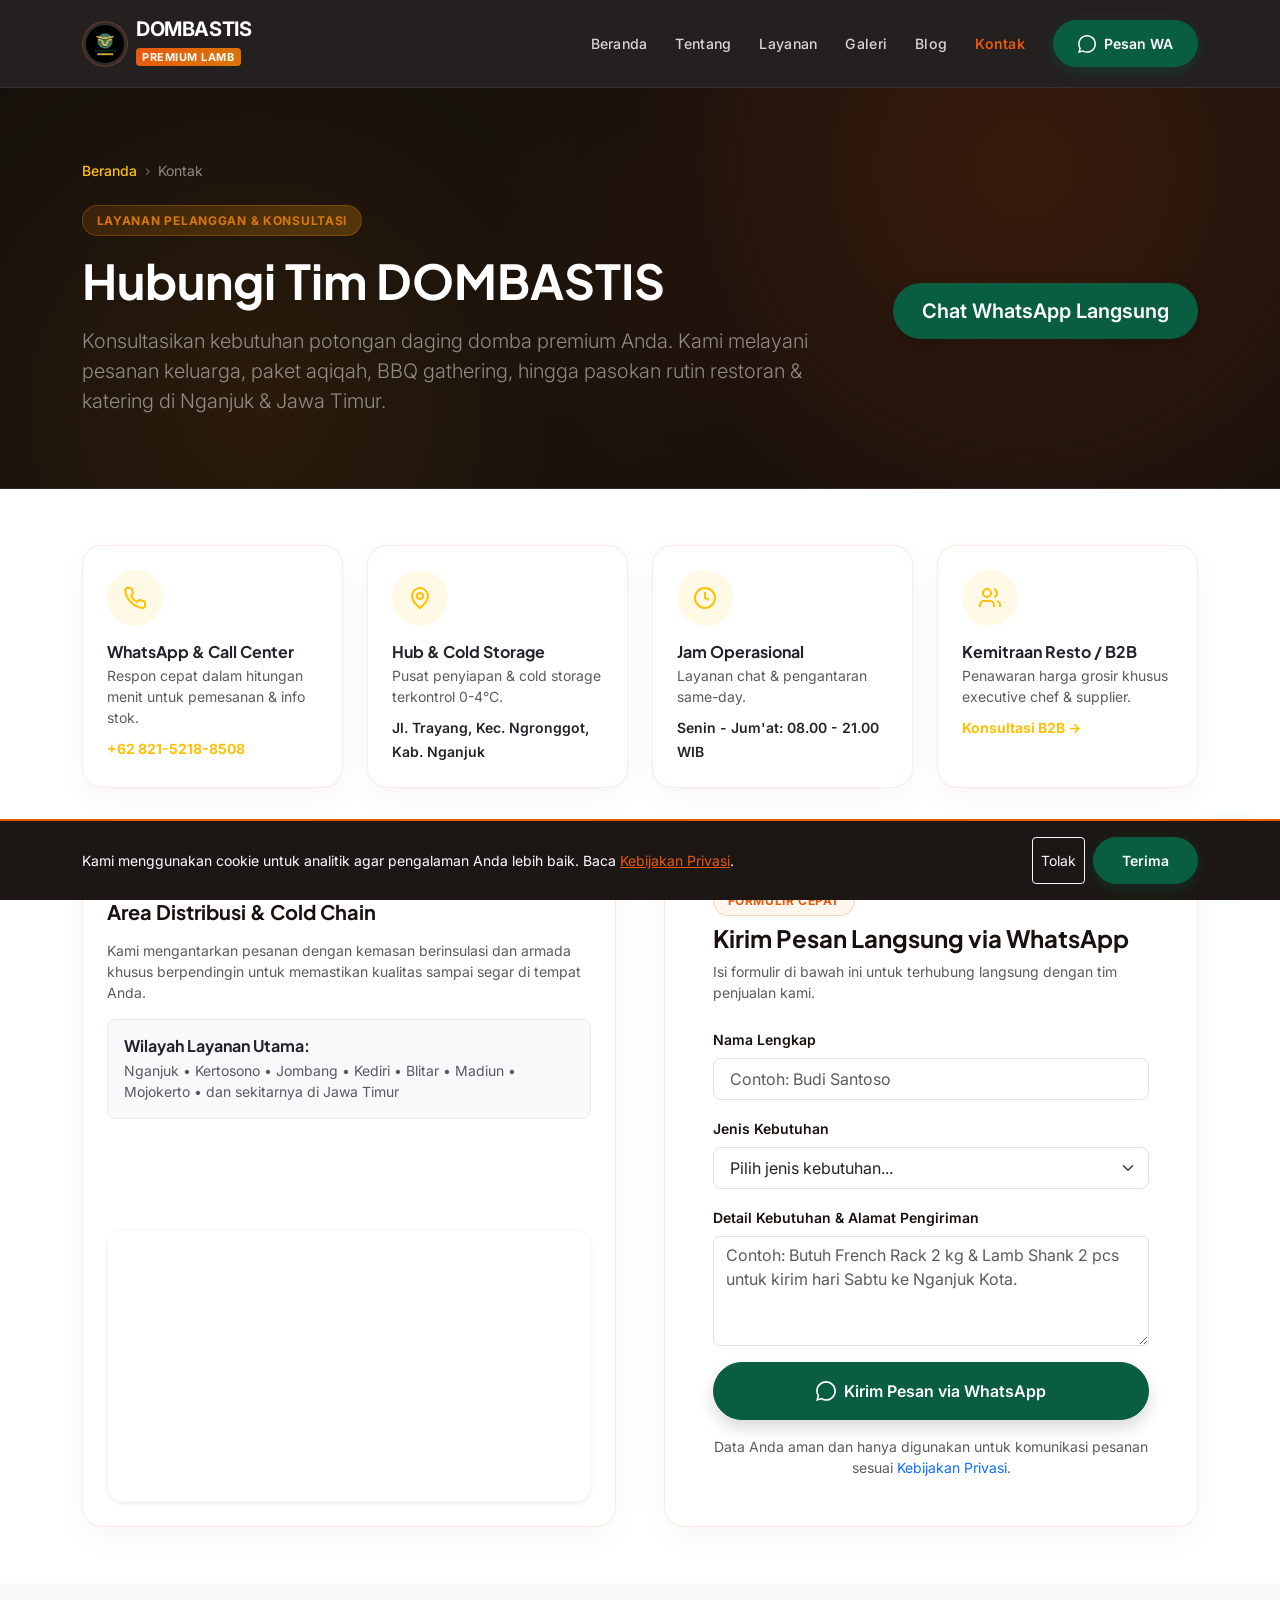
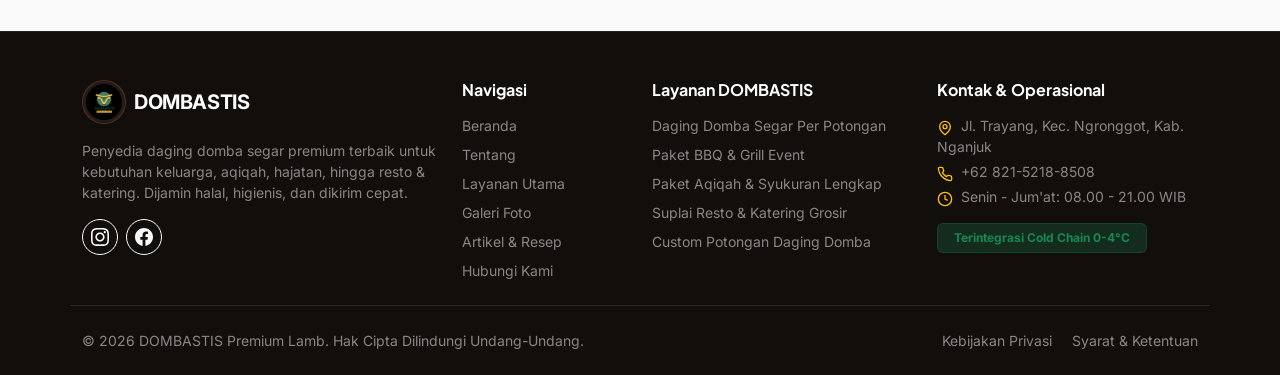
<file: kontak.html>
<!DOCTYPE html>
<html lang="id">

<head>
  <meta charset="UTF-8">
  <meta name="viewport" content="width=device-width, initial-scale=1.0, viewport-fit=cover">
  <title>Hubungi Kami — DOMBASTIS | Kontak & Pemesanan Daging Domba</title>
  <meta name="description"
    content="Kontak, alamat, jam operasional, dan formulir pemesanan WhatsApp DOMBASTIS. Melayani area Nganjuk, Kertosono, Jombang, Kediri, dan sekitarnya di Jawa Timur.">
  <meta name="keywords"
    content="kontak DOMBASTIS, alamat daging domba Nganjuk, pesan daging domba WhatsApp, supplier daging domba Jawa Timur, jam operasional DOMBASTIS, nomor telepon daging domba">
  <meta name="author" content="DOMBASTIS">
  <meta name="robots" content="index, follow, max-image-preview:large, max-snippet:-1, max-video-preview:-1">
  <link rel="canonical" href="https://dombastis.web.id/kontak.html">
  <meta name="theme-color" content="#120E0C">
  <link rel="icon" href="image/logo-fix.webp" type="image/webp">
  <link rel="manifest" href="manifest.webmanifest">

  <!-- Open Graph -->
  <meta property="og:type" content="website">
  <meta property="og:site_name" content="DOMBASTIS">
  <meta property="og:locale" content="id_ID">
  <meta property="og:title" content="Hubungi Kami — DOMBASTIS">
  <meta property="og:description"
    content="Alamat, peta, jam buka, dan formulir pemesanan WhatsApp DOMBASTIS di Nganjuk, Jawa Timur.">
  <meta property="og:url" content="https://dombastis.web.id/kontak.html">
  <meta property="og:image"
    content="https://images.unsplash.com/photo-1603048588665-791ca8aea617?auto=format&fit=crop&w=1200&h=630&q=75&fm=webp">
  <meta property="og:image:width" content="1200">
  <meta property="og:image:height" content="630">
  <meta property="og:image:alt" content="Hubungi DOMBASTIS - Kontak & Pemesanan Daging Domba">

  <!-- Twitter Card -->
  <meta name="twitter:card" content="summary_large_image">
  <meta name="twitter:title" content="Hubungi Kami — DOMBASTIS">
  <meta name="twitter:description" content="Alamat, peta, jam buka, dan formulir pemesanan WhatsApp DOMBASTIS.">
  <meta name="twitter:image"
    content="https://images.unsplash.com/photo-1603048588665-791ca8aea617?auto=format&fit=crop&w=1200&h=630&q=75&fm=webp">

  <link rel="preconnect" href="https://fonts.googleapis.com">
  <link rel="preconnect" href="https://fonts.gstatic.com" crossorigin>
  <link rel="preconnect" href="https://images.unsplash.com">
  <link
    href="https://fonts.googleapis.com/css2?family=Inter:wght@400;500;600&family=Plus+Jakarta+Sans:wght@600;700;800&display=swap"
    rel="stylesheet">
  <link href="https://cdn.jsdelivr.net/npm/bootstrap@5.3.2/dist/css/bootstrap.min.css" rel="stylesheet">
  <link rel="stylesheet" href="css/style.css">

  <script type="application/ld+json">
  {
    "@context": "https://schema.org",
    "@graph": [
      {
        "@type": "Organization",
        "@id": "https://dombastis.web.id/#organization",
        "name": "DOMBASTIS",
        "alternateName": "DOMBASTIS Premium Lamb",
        "url": "https://dombastis.web.id/",
        "logo": {
          "@type": "ImageObject",
          "url": "https://dombastis.web.id/image/logo-fix.webp",
          "width": 512,
          "height": 512
        },
        "description": "Penyedia daging domba segar premium   halal dan higienis untuk keluarga, aqiqah, hajatan, resto & katering di Nganjuk dan sekitarnya.",
        "sameAs": [
          "https://www.instagram.com/dombastis",
          "https://www.facebook.com/dombastis"
        ],
        "contactPoint": {
          "@type": "ContactPoint",
          "telephone": "+6282152188508",
          "contactType": "customer service",
          "areaServed": "ID",
          "availableLanguage": ["Indonesian"]
        }
      },
      {
        "@type": "WebSite",
        "@id": "https://dombastis.web.id/#website",
        "url": "https://dombastis.web.id/",
        "name": "DOMBASTIS",
        "inLanguage": "id-ID",
        "publisher": { "@id": "https://dombastis.web.id/#organization" }
      },
      {
        "@type": "BreadcrumbList",
        "@id": "https://dombastis.web.id/kontak.html#breadcrumb",
        "itemListElement": [
          { "@type": "ListItem", "position": 1, "name": "Beranda", "item": "https://dombastis.web.id/index.html" },
          { "@type": "ListItem", "position": 2, "name": "Kontak", "item": "https://dombastis.web.id/kontak.html" }
        ]
      },
      {
        "@type": "ContactPage",
        "@id": "https://dombastis.web.id/kontak.html#page",
        "url": "https://dombastis.web.id/kontak.html",
        "name": "Hubungi DOMBASTIS",
        "description": "Kontak, alamat, jam operasional, dan formulir pemesanan WhatsApp DOMBASTIS.",
        "inLanguage": "id-ID",
        "isPartOf": { "@id": "https://dombastis.web.id/#website" },
        "about": { "@id": "https://dombastis.web.id/#organization" }
      },
      {
        "@type": ["LocalBusiness", "Store", "FoodEstablishment"],
        "@id": "https://dombastis.web.id/#localbusiness",
        "name": "DOMBASTIS",
        "image": "https://images.unsplash.com/photo-1603048588665-791ca8aea617?auto=format&fit=crop&w=1200&q=75",
        "url": "https://dombastis.web.id/",
        "telephone": "+6282152188508",
        "priceRange": "Rp 265.000 - Rp 2.400.000",
        "currenciesAccepted": "IDR",
        "paymentAccepted": "Cash, Transfer Bank, QRIS, E-Wallet",
        "address": {
          "@type": "PostalAddress",
          "streetAddress": "Jl. Trayang, Kec. Ngronggot",
          "addressLocality": "Nganjuk",
          "addressRegion": "Jawa Timur",
          "postalCode": "64394",
          "addressCountry": "ID"
        },
        "geo": { "@type": "GeoCoordinates", "latitude": -7.5944, "longitude": 112.0158 },
        "hasMap": "https://maps.google.com/?q=-7.5944,112.0158",
        "openingHoursSpecification": [{
          "@type": "OpeningHoursSpecification",
          "dayOfWeek": ["Monday","Tuesday","Wednesday","Thursday","Friday","Saturday","Sunday"],
          "opens": "08:00", "closes": "21:00"
        }],
        "areaServed": [
          { "@type": "City", "name": "Nganjuk" },
          { "@type": "City", "name": "Kertosono" },
          { "@type": "City", "name": "Jombang" },
          { "@type": "City", "name": "Kediri" },
          { "@type": "City", "name": "Blitar" },
          { "@type": "City", "name": "Madiun" },
          { "@type": "City", "name": "Mojokerto" },
          { "@type": "AdministrativeArea", "name": "Jawa Timur" }
        ],
        "aggregateRating": {
          "@type": "AggregateRating",
          "ratingValue": "4.9",
          "reviewCount": "218",
          "bestRating": "5",
          "worstRating": "1"
        }
      },
      {
        "@type": "FAQPage",
        "@id": "https://dombastis.web.id/kontak.html#faq",
        "mainEntity": [
          {
            "@type": "Question",
            "name": "Bagaimana cara memesan daging domba DOMBASTIS?",
            "acceptedAnswer": { "@type": "Answer", "text": "Pemesanan dapat dilakukan langsung melalui WhatsApp +62 821-5218-8508 atau mengisi formulir kontak di halaman ini. Tim kami akan merespons cepat untuk konfirmasi stok, potongan, dan jadwal pengiriman." }
          },
          {
            "@type": "Question",
            "name": "Apakah DOMBASTIS melayani pengiriman ke luar Nganjuk?",
            "acceptedAnswer": { "@type": "Answer", "text": "Ya. DOMBASTIS melayani pengiriman ke area Kertosono, Jombang, Kediri, Blitar, Madiun, Mojokerto, dan sebagian besar Jawa Timur dengan armada pendingin cold chain 0-4°C." }
          },
          {
            "@type": "Question",
            "name": "Jam berapa DOMBASTIS melayani pemesanan?",
            "acceptedAnswer": { "@type": "Answer", "text": "Tim customer service DOMBASTIS aktif setiap hari Senin-Jumat pukul 08.00-21.00 WIB. Untuk pesanan mendesak di luar jam tersebut, silakan kirim WhatsApp dan akan dibalas pada jam operasional berikutnya." }
          },
          {
            "@type": "Question",
            "name": "Apakah bisa konsultasi custom cut sebelum memesan?",
            "acceptedAnswer": { "@type": "Answer", "text": "Bisa. Tim butcher DOMBASTIS siap berkonsultasi mengenai ketebalan, gramasi, deboning, dan jenis potongan sesuai kebutuhan masakan atau menu restoran Anda via WhatsApp." }
          }
        ]
      }
    ]
  }
  </script>
</head>

<body>

  <a href="#main-content" class="skip-link">Lewati ke konten utama</a>

  <header class="sticky-top">
    <nav class="navbar navbar-expand-lg navbar-dark navbar-custom" aria-label="Navigasi utama">
      <div class="container">
        <a class="navbar-brand d-flex align-items-center gap-2" href="index.html" aria-label="DOMBASTIS - Beranda">
          <img src="image/logo-fix.webp" alt="Logo DOMBASTIS" class="brand-logo" width="46" height="46">
          <div>
            <span class="fw-bold fs-5 text-white tracking-tight d-block leading-none">DOMBASTIS</span>
            <span class="brand-badge text-uppercase"> Premium Lamb</span>
          </div>
        </a>
        <button class="navbar-toggler border-0 shadow-none" type="button" data-bs-toggle="collapse"
          data-bs-target="#navbarMain" aria-controls="navbarMain" aria-expanded="false" aria-label="Buka menu navigasi">
          <svg width="28" height="28" viewBox="0 0 24 24" fill="none" stroke="#ffffff" stroke-width="2"
            aria-hidden="true">
            <line x1="4" x2="20" y1="12" y2="12" />
            <line x1="4" x2="20" y1="6" y2="6" />
            <line x1="4" x2="20" y1="18" y2="18" />
          </svg>
        </button>
        <div class="collapse navbar-collapse" id="navbarMain">
          <ul class="navbar-nav ms-auto align-items-lg-center gap-lg-1 my-3 my-lg-0">
            <li class="nav-item"><a class="nav-link" href="index.html">Beranda</a></li>
            <li class="nav-item"><a class="nav-link" href="tentang-kami.html">Tentang</a></li>
            <li class="nav-item"><a class="nav-link" href="layanan.html">Layanan</a></li>
            <li class="nav-item"><a class="nav-link" href="galeri.html">Galeri</a></li>
            <li class="nav-item"><a class="nav-link" href="blog.html">Blog</a></li>
            <li class="nav-item"><a class="nav-link active fw-semibold" href="kontak.html"
                aria-current="page">Kontak</a></li>
          </ul>
          <div class="ms-lg-3">
            <a href="https://wa.me/6282152188508?text=Halo%20DOMBASTIS,%20saya%20ingin%20bertanya." target="_blank"
              rel="noopener noreferrer"
              class="btn btn-primary-custom btn-sm px-4 d-inline-flex align-items-center gap-2">
              <svg width="18" height="18" viewBox="0 0 24 24" fill="currentColor" aria-hidden="true">
                <path
                  d="M.057 24l1.687-6.163c-1.041-1.804-1.588-3.849-1.587-5.946.003-6.556 5.338-11.891 11.893-11.891 3.181.001 6.167 1.24 8.413 3.488 2.245 2.248 3.481 5.236 3.48 8.414-.003 6.557-5.338 11.892-11.893 11.892-1.99-.001-3.951-.5-5.688-1.448l-6.305 1.654zm6.597-3.807c1.676.995 3.276 1.591 5.392 1.592 5.448 0 9.886-4.434 9.889-9.885.002-5.462-4.415-9.89-9.881-9.892-5.452 0-9.887 4.434-9.889 9.884-.001 2.225.651 3.891 1.746 5.634l-.999 3.648 3.742-.981z" />
              </svg>
              <span>Pesan WA</span>
            </a>
          </div>
        </div>
      </div>
    </nav>
  </header>

  <main id="main-content" class="pb-5">
    <!-- Hero Header Kontak -->
    <section class="bg-luxury-dark py-5 border-bottom border-secondary border-opacity-25">
      <div class="container py-4">
        <nav aria-label="Breadcrumb" class="mb-4">
          <ol class="breadcrumb">
            <li class="breadcrumb-item"><a href="index.html" class="text-warning text-decoration-none">Beranda</a></li>
            <li class="breadcrumb-item active text-white-50" aria-current="page">Kontak</li>
          </ol>
        </nav>
        <div class="row align-items-center g-4">
          <div class="col-lg-8">
            <span class="badge-gold mb-3">LAYANAN PELANGGAN & KONSULTASI</span>
            <h1 class="display-5 fw-bold text-white mb-3">Hubungi Tim DOMBASTIS</h1>
            <p class="lead text-white-50 mb-0">Konsultasikan kebutuhan potongan daging domba premium Anda. Kami melayani
              pesanan keluarga, paket aqiqah, BBQ gathering, hingga pasokan rutin restoran & katering di Nganjuk &
              Jawa Timur.</p>
          </div>
          <div class="col-lg-4 text-lg-end">
            <a href="https://wa.me/6282152188508?text=Halo%20DOMBASTIS,%20saya%20ingin%20konsultasi%20langsung."
              target="_blank" rel="noopener noreferrer" class="btn btn-primary-custom btn-lg shadow">Chat WhatsApp
              Langsung</a>
          </div>
        </div>
      </div>
    </section>

    <!-- 4 Quick Contact Cards -->
    <section class="py-5 bg-white">
      <div class="container py-2">
        <div class="row g-4 mb-5">
          <div class="col-md-6 col-lg-3">
            <div class="card-luxury p-4 h-100">
              <div class="bg-warning bg-opacity-10 text-warning p-3 rounded-circle d-inline-flex mb-3">
                <svg width="24" height="24" fill="none" stroke="currentColor" stroke-width="2" viewBox="0 0 24 24"
                  aria-hidden="true">
                  <path
                    d="M22 16.92v3a2 2 0 0 1-2.18 2 19.79 19.79 0 0 1-8.63-3.07 19.5 19.5 0 0 1-6-6 19.79 19.79 0 0 1-3.07-8.67A2 2 0 0 1 4.11 2h3a2 2 0 0 1 2 1.72 12.84 12.84 0 0 0 .7 2.81 2 2 0 0 1-.45 2.11L8.09 9.91a16 16 0 0 0 6 6l1.27-1.27a2 2 0 0 1 2.11-.45 12.84 12.84 0 0 0 2.81.7A2 2 0 0 1 22 16.92z" />
                </svg>
              </div>
              <h3 class="h6 fw-bold text-dark mb-1">WhatsApp & Call Center</h3>
              <p class="small text-muted mb-2">Respon cepat dalam hitungan menit untuk pemesanan & info stok.</p>
              <a href="tel:+6282152188508" class="fw-bold text-warning text-decoration-none small">+62 821-5218-8508</a>
            </div>
          </div>

          <div class="col-md-6 col-lg-3">
            <div class="card-luxury p-4 h-100">
              <div class="bg-warning bg-opacity-10 text-warning p-3 rounded-circle d-inline-flex mb-3">
                <svg width="24" height="24" fill="none" stroke="currentColor" stroke-width="2" viewBox="0 0 24 24"
                  aria-hidden="true">
                  <path d="M20 10c0 6-8 12-8 12s-8-6-8-12a8 8 0 0 1 16 0Z" />
                  <circle cx="12" cy="10" r="3" />
                </svg>
              </div>
              <h3 class="h6 fw-bold text-dark mb-1">Hub & Cold Storage</h3>
              <p class="small text-muted mb-2">Pusat penyiapan & cold storage terkontrol 0-4°C.</p>
              <span class="small text-dark fw-semibold">Jl. Trayang, Kec. Ngronggot, Kab. Nganjuk</span>
            </div>
          </div>

          <div class="col-md-6 col-lg-3">
            <div class="card-luxury p-4 h-100">
              <div class="bg-warning bg-opacity-10 text-warning p-3 rounded-circle d-inline-flex mb-3">
                <svg width="24" height="24" fill="none" stroke="currentColor" stroke-width="2" viewBox="0 0 24 24"
                  aria-hidden="true">
                  <circle cx="12" cy="12" r="10" />
                  <polyline points="12 6 12 12 16 14" />
                </svg>
              </div>
              <h3 class="h6 fw-bold text-dark mb-1">Jam Operasional</h3>
              <p class="small text-muted mb-2">Layanan chat & pengantaran same-day.</p>
              <span class="small text-dark fw-semibold">Senin - Jum'at: 08.00 - 21.00 WIB</span>
            </div>
          </div>

          <div class="col-md-6 col-lg-3">
            <div class="card-luxury p-4 h-100">
              <div class="bg-warning bg-opacity-10 text-warning p-3 rounded-circle d-inline-flex mb-3">
                <svg width="24" height="24" fill="none" stroke="currentColor" stroke-width="2" viewBox="0 0 24 24"
                  aria-hidden="true">
                  <path d="M16 21v-2a4 4 0 0 0-4-4H6a4 4 0 0 0-4 4v2" />
                  <circle cx="9" cy="7" r="4" />
                  <path d="M22 21v-2a4 4 0 0 0-3-3.87" />
                  <path d="M16 3.13a4 4 0 0 1 0 7.75" />
                </svg>
              </div>
              <h3 class="h6 fw-bold text-dark mb-1">Kemitraan Resto / B2B</h3>
              <p class="small text-muted mb-2">Penawaran harga grosir khusus executive chef & supplier.</p>
              <a href="https://wa.me/6282152188508?text=Halo%20DOMBASTIS,%20saya%20tertarik%20kemitraan%20B2B."
                target="_blank" rel="noopener noreferrer"
                class="fw-bold text-warning text-decoration-none small">Konsultasi B2B &rarr;</a>
            </div>
          </div>
        </div>

        <div class="row g-5">
          <!-- Kolom Peta & Coverage -->
          <div class="col-lg-6">
            <div class="card-luxury p-4 h-100 d-flex flex-column">
              <span class="badge-tag mb-2">CAKUPAN PENGIRIMAN</span>
              <h2 class="h5 fw-bold mb-3">Area Distribusi & Cold Chain</h2>
              <p class="text-muted small mb-3">Kami mengantarkan pesanan dengan kemasan berinsulasi dan armada khusus
                berpendingin untuk memastikan kualitas sampai segar di tempat Anda.</p>

              <div class="p-3 rounded-3 bg-light border border-light-subtle mb-4">
                <h3 class="h6 fw-bold text-dark mb-1">Wilayah Layanan Utama:</h3>
                <p class="small text-muted mb-0">Nganjuk • Kertosono • Jombang • Kediri • Blitar • Madiun • Mojokerto
                  • dan sekitarnya di Jawa Timur</p>
              </div>

              <!-- Google Maps Embed Card -->
              <div class="ratio ratio-16x9 rounded-4 overflow-hidden border border-light shadow-sm mt-auto">
                <iframe src="https://www.google.com/maps?q=-7.5944,112.0158&output=embed"
                  title="Lokasi Hub DOMBASTIS di Nganjuk, Jawa Timur" loading="lazy"
                  referrerpolicy="no-referrer-when-downgrade" allowfullscreen style="border:0;"></iframe>
              </div>
            </div>
          </div>

          <!-- Kolom Form Pesan -->
          <div class="col-lg-6">
            <div class="card-luxury p-4 p-md-5">
              <span class="badge-tag mb-2">FORMULIR CEPAT</span>
              <h2 class="h4 fw-bold mb-2">Kirim Pesan Langsung via WhatsApp</h2>
              <p class="text-muted small mb-4">Isi formulir di bawah ini untuk terhubung langsung dengan tim penjualan
                kami.</p>

              <form id="contactForm" novalidate>
                <div class="mb-3">
                  <label for="name" class="form-label small fw-semibold">Nama Lengkap</label>
                  <input type="text" id="name" class="form-control form-control-lg fs-6"
                    placeholder="Contoh: Budi Santoso" required autocomplete="name">
                </div>
                <div class="mb-3">
                  <label for="need" class="form-label small fw-semibold">Jenis Kebutuhan</label>
                  <select id="need" class="form-select form-select-lg fs-6" required>
                    <option value="">Pilih jenis kebutuhan...</option>
                    <option value="Daging segar eceran (French Rack / Shank / Loin)">Daging segar eceran (French Rack /
                      Shank / Loin)</option>
                    <option value="Paket BBQ Gathering">Paket BBQ Gathering</option>
                    <option value="Paket Dapur Keluarga">Paket Dapur Keluarga</option>
                    <option value="Paket Aqiqah Syariah Lengkap">Paket Aqiqah Syariah Lengkap</option>
                    <option value="Paket Kurban / Hajatan">Paket Kurban / Hajatan</option>
                    <option value="Suplai Rutin Resto / Hotel / Katering (B2B)">Suplai Rutin Resto / Hotel / Katering
                      (B2B)</option>
                    <option value="Custom Cut Khusus">Custom Cut Khusus</option>
                    <option value="Lainnya">Lainnya</option>
                  </select>
                </div>
                <div class="mb-3">
                  <label for="msg" class="form-label small fw-semibold">Detail Kebutuhan & Alamat Pengiriman</label>
                  <textarea id="msg" class="form-control fs-6" rows="4"
                    placeholder="Contoh: Butuh French Rack 2 kg & Lamb Shank 2 pcs untuk kirim hari Sabtu ke Nganjuk Kota."
                    required></textarea>
                </div>
                <!-- Honeypot anti-spam -->
                <input type="text" name="website" tabindex="-1" autocomplete="off"
                  style="position:absolute;left:-9999px;" aria-hidden="true">
                <button type="submit"
                  class="btn btn-primary-custom w-100 py-3 d-inline-flex align-items-center justify-content-center gap-2 fs-6 shadow">
                  <svg width="20" height="20" viewBox="0 0 24 24" fill="currentColor" aria-hidden="true">
                    <path
                      d="M.057 24l1.687-6.163c-1.041-1.804-1.588-3.849-1.587-5.946.003-6.556 5.338-11.891 11.893-11.891 3.181.001 6.167 1.24 8.413 3.488 2.245 2.248 3.481 5.236 3.48 8.414-.003 6.557-5.338 11.892-11.893 11.892-1.99-.001-3.951-.5-5.688-1.448l-6.305 1.654zm6.597-3.807c1.676.995 3.276 1.591 5.392 1.592 5.448 0 9.886-4.434 9.889-9.885.002-5.462-4.415-9.89-9.881-9.892-5.452 0-9.887 4.434-9.889 9.884-.001 2.225.651 3.891 1.746 5.634l-.999 3.648 3.742-.981z" />
                  </svg>
                  Kirim Pesan via WhatsApp
                </button>
                <p class="text-muted small mt-3 mb-0 text-center">Data Anda aman dan hanya digunakan untuk komunikasi
                  pesanan sesuai <a href="kebijakan-privasi.html" class="text-decoration-none">Kebijakan Privasi</a>.
                </p>
              </form>
            </div>
          </div>
        </div>
      </div>
    </section>
  </main>

  <!-- Footer Lengkap & Seragam -->
  <footer class="pt-5 pb-4">
    <div class="container">
      <div class="row g-4 pb-4 border-bottom border-secondary border-opacity-25">
        <div class="col-lg-4 col-md-6">
          <div class="d-flex align-items-center gap-2 mb-3">
            <img src="image/logo-fix.webp" alt="Logo DOMBASTIS" class="footer-logo" width="44" height="44">
            <span class="fw-bold fs-5 text-white tracking-tight">DOMBASTIS</span>
          </div>
          <p class="text-white-50 small mb-3">Penyedia daging domba segar premium terbaik untuk kebutuhan
            keluarga, aqiqah, hajatan, hingga resto & katering. Dijamin halal, higienis, dan dikirim cepat.</p>
          <div class="d-flex gap-2">
            <a href="#" aria-label="Instagram DOMBASTIS"
              class="btn btn-outline-light btn-sm rounded-circle p-2 d-flex align-items-center justify-content-center"
              style="width: 36px; height: 36px;">
              <svg width="18" height="18" fill="currentColor" viewBox="0 0 24 24" aria-hidden="true">
                <path
                  d="M12 2.163c3.204 0 3.584.012 4.85.07 3.252.148 4.771 1.691 4.919 4.919.058 1.265.069 1.645.069 4.849 0 3.205-.012 3.584-.069 4.849-.149 3.225-1.664 4.771-4.919 4.919-1.266.058-1.644.07-4.85.07-3.204 0-3.584-.012-4.849-.07-3.26-.149-4.771-1.699-4.919-4.92-.058-1.265-.07-1.644-.07-4.849 0-3.204.013-3.583.07-4.849.149-3.227 1.664-4.771 4.919-4.919 1.266-.057 1.645-.069 4.849-.069zm0-2.163c-3.259 0-3.667.014-4.947.072-4.358.2-6.78 2.618-6.98 6.98-.059 1.281-.073 1.689-.073 4.948 0 3.259.014 3.668.072 4.948.2 4.358 2.618 6.78 6.98 6.98 1.281.058 1.689.072 4.948.072 3.259 0 3.668-.014 4.948-.072 4.354-.2 6.782-2.618 6.979-6.98.059-1.28.073-1.689.073-4.948 0-3.259-.014-3.667-.072-4.947-.196-4.354-2.617-6.78-6.979-6.98-1.281-.059-1.69-.073-4.949-.073zm0 5.838c-3.403 0-6.162 2.759-6.162 6.162s2.759 6.163 6.162 6.163 6.162-2.759 6.162-6.163c0-3.403-2.759-6.162-6.162-6.162zm0 10.162c-2.209 0-4-1.79-4-4 0-2.209 1.791-4 4-4s4 1.791 4 4c0 2.21-1.791 4-4 4zm6.406-11.845c-.796 0-1.441.645-1.441 1.44s.645 1.44 1.441 1.44c.795 0 1.439-.645 1.439-1.44s-.644-1.44-1.439-1.44z" />
              </svg>
            </a>
            <a href="#" aria-label="Facebook DOMBASTIS"
              class="btn btn-outline-light btn-sm rounded-circle p-2 d-flex align-items-center justify-content-center"
              style="width: 36px; height: 36px;">
              <svg width="18" height="18" fill="currentColor" viewBox="0 0 24 24" aria-hidden="true">
                <path
                  d="M24 12.073c0-6.627-5.373-12-12-12s-12 5.373-12 12c0 5.99 4.388 10.954 10.125 11.854v-8.385H7.078v-3.47h3.047V9.43c0-3.007 1.792-4.669 4.533-4.669 1.312 0 2.686.235 2.686.235v2.953H15.83c-1.491 0-1.956.925-1.956 1.874v2.25h3.328l-.532 3.47h-2.796v8.385C19.612 23.027 24 18.062 24 12.073z" />
              </svg>
            </a>
          </div>
        </div>

        <div class="col-lg-2 col-md-6">
          <h6 class="text-white fw-bold mb-3">Navigasi</h6>
          <ul class="list-unstyled small d-flex flex-column gap-2 mb-0">
            <li><a href="index.html" class="text-white-50 text-decoration-none hover-orange">Beranda</a></li>
            <li><a href="tentang-kami.html" class="text-white-50 text-decoration-none hover-orange">Tentang</a>
            </li>
            <li><a href="layanan.html" class="text-white-50 text-decoration-none hover-orange">Layanan Utama</a></li>
            <li><a href="galeri.html" class="text-white-50 text-decoration-none hover-orange">Galeri Foto</a></li>
            <li><a href="blog.html" class="text-white-50 text-decoration-none hover-orange">Artikel & Resep</a></li>
            <li><a href="kontak.html" class="text-white-50 text-decoration-none hover-orange">Hubungi Kami</a></li>
          </ul>
        </div>

        <div class="col-lg-3 col-md-6">
          <h6 class="text-white fw-bold mb-3">Layanan DOMBASTIS</h6>
          <ul class="list-unstyled small d-flex flex-column gap-2 mb-0">
            <li class="text-white-50">Daging Domba Segar Per Potongan</li>
            <li class="text-white-50">Paket BBQ & Grill Event</li>
            <li class="text-white-50">Paket Aqiqah & Syukuran Lengkap</li>
            <li class="text-white-50">Suplai Resto & Katering Grosir</li>
            <li class="text-white-50">Custom Potongan Daging Domba</li>
          </ul>
        </div>

        <div class="col-lg-3 col-md-6">
          <h6 class="text-white fw-bold mb-3">Kontak & Operasional</h6>
          <p class="text-white-50 small mb-1">
            <svg width="16" height="16" class="me-2 text-warning" fill="none" stroke="currentColor" stroke-width="2"
              viewBox="0 0 24 24" aria-hidden="true">
              <path d="M20 10c0 6-8 12-8 12s-8-6-8-12a8 8 0 0 1 16 0Z" />
              <circle cx="12" cy="10" r="3" />
            </svg>Jl. Trayang, Kec. Ngronggot, Kab. Nganjuk
          </p>
          <p class="text-white-50 small mb-1">
            <svg width="16" height="16" class="me-2 text-warning" fill="none" stroke="currentColor" stroke-width="2"
              viewBox="0 0 24 24" aria-hidden="true">
              <path
                d="M22 16.92v3a2 2 0 0 1-2.18 2 19.79 19.79 0 0 1-8.63-3.07 19.5 19.5 0 0 1-6-6 19.79 19.79 0 0 1-3.07-8.67A2 2 0 0 1 4.11 2h3a2 2 0 0 1 2 1.72 12.84 12.84 0 0 0 .7 2.81 2 2 0 0 1-.45 2.11L8.09 9.91a16 16 0 0 0 6 6l1.27-1.27a2 2 0 0 1 2.11-.45 12.84 12.84 0 0 0 2.81.7A2 2 0 0 1 22 16.92z" />
            </svg>+62 821-5218-8508
          </p>
          <p class="text-white-50 small mb-3">
            <svg width="16" height="16" class="me-2 text-warning" fill="none" stroke="currentColor" stroke-width="2"
              viewBox="0 0 24 24" aria-hidden="true">
              <circle cx="12" cy="12" r="10" />
              <polyline points="12 6 12 12 16 14" />
            </svg>Senin - Jum'at: 08.00 - 21.00 WIB
          </p>
          <span
            class="badge bg-success bg-opacity-25 text-success border border-success border-opacity-25 px-3 py-2">Terintegrasi
            Cold Chain 0-4°C</span>
        </div>
      </div>

      <div class="d-flex flex-column flex-sm-row justify-content-between align-items-center pt-4 small text-white-50">
        <p class="mb-2 mb-sm-0">&copy; 2026 DOMBASTIS Premium Lamb. Hak Cipta Dilindungi Undang-Undang.</p>
        <div>
          <a href="kebijakan-privasi.html" class="text-white-50 text-decoration-none me-3">Kebijakan Privasi</a>
          <a href="syarat-ketentuan.html" class="text-white-50 text-decoration-none">Syarat & Ketentuan</a>
        </div>
      </div>
    </div>
  </footer>

  <div class="floating-stack">
    <button type="button" class="btn-back-top" id="btnBackTop" aria-label="Kembali ke atas halaman" aria-hidden="true"
      inert>
      <svg width="20" height="20" viewBox="0 0 24 24" fill="none" stroke="currentColor" stroke-width="2.5"
        aria-hidden="true">
        <path d="m18 15-6-6-6 6" />
      </svg>
    </button>
    <a href="https://wa.me/6282152188508?text=Halo%20DOMBASTIS,%20saya%20ingin%20memesan%20daging%20domba%20segar."
      class="btn-wa-float" target="_blank" rel="noopener noreferrer" aria-label="Chat WhatsApp DOMBASTIS">
      <svg xmlns="http://www.w3.org/2000/svg" width="32" height="32" viewBox="0 0 448 512" fill="currentColor"
        aria-hidden="true">
        <path
          d="M380.9 97.1C339 55.1 283.2 32 223.9 32c-122.4 0-222 99.6-222 222 0 39.1 10.2 77.3 29.6 111L0 480l117.7-30.9c32.4 17.7 68.9 27 106.1 27h.1c122.3 0 224.1-99.6 224.1-222 0-59.3-25.2-115-67.1-157zm-157 341.6c-33.2 0-65.7-8.9-94-25.7l-6.7-4-69.8 18.3L72 359.2l-4.4-7c-18.5-29.4-28.2-63.3-28.2-98.2 0-101.7 82.8-184.5 184.6-184.5 49.3 0 95.6 19.2 130.4 54.1 34.8 34.9 56.2 81.2 56.1 130.5 0 101.8-84.9 184.6-186.6 184.6zm101.2-138.2c-5.5-2.8-32.8-16.2-37.9-18-5.1-1.9-8.8-2.8-12.5 2.8-3.7 5.6-14.3 18-17.6 21.8-3.2 3.7-6.5 4.2-12 1.4-32.6-16.3-54-29.1-75.5-66-5.7-9.8 5.7-9.1 16.3-30.3 1.8-3.7.9-6.9-.5-9.7-1.4-2.8-12.5-30.1-17.1-41.2-4.5-10.8-9.1-9.3-12.5-9.5-3.2-.2-6.9-.2-10.6-.2-3.7 0-9.7 1.4-14.8 6.9-5.1 5.6-19.4 19-19.4 46.3 0 27.3 19.9 53.7 22.6 57.4 2.8 3.7 39.1 59.7 94.8 83.8 35.2 15.2 49 16.5 66.7 13.9 10.7-1.6 32.8-13.4 37.4-26.4 4.6-13 4.6-24.1 3.2-26.4-1.3-2.5-5-3.9-10.5-6.6z" />
      </svg>
    </a>
  </div>

  <script src="https://cdn.jsdelivr.net/npm/bootstrap@5.3.2/dist/js/bootstrap.bundle.min.js"></script>
  <script src="js/main.js"></script>
</body>

</html>
</file>
<file: css/style.css>
/* ============================================================
   Dombastis A5 Custom Styling — Premium & Elegant Theme
   Sesuai PRD v1.0 — WCAG 2.2 AA, prefers-reduced-motion,
   safe-area, kontras, skeleton, breadcrumb, cookie banner.
   Versi: 2.0 (diperbaiki & dioptimalkan)
   ============================================================ */

/* ---------- Design Tokens ---------- */
:root {
  /* Brand colors */
  --orange-primary: #EA580C;
  --orange-hover: #C2410C;
  --orange-light: #FFF7ED;
  --gold-accent: #D97706;
  --gold-light: #F59E0B;

  /* Button green colors */
  --btn-green: #095E41;
  --btn-green-hover: #074a33;
  --btn-green-dark: #053624;
  --btn-green-shadow: rgba(9, 94, 65, 0.35);

  /* Dark surfaces */
  --dark-bg: #120E0C;
  --dark-surface: #1C1714;

  /* Text / ink */
  --ink-900: #18110D;
  --ink-700: #443730;
  --ink-500: #786458;

  /* Lines & feedback */
  --border-subtle: rgba(234, 88, 12, 0.15);
  --wa-green: #25D366;
  --focus-ring: #F97316;

  /* Effects */
  --radius-sm: 8px;
  --radius-md: 12px;
  --radius-lg: 16px;
  --radius-xl: 20px;
  --shadow-sm: 0 4px 12px rgba(0, 0, 0, 0.04);
  --shadow-md: 0 10px 30px rgba(0, 0, 0, 0.06);
  --shadow-lg: 0 20px 40px rgba(234, 88, 12, 0.12);

  /* Safe area fallback (browser lama) */
  --safe-bottom: env(safe-area-inset-bottom, 0px);
}

/* ---------- Base Reset ---------- */
*,
*::before,
*::after {
  box-sizing: border-box;
}

html {
  scroll-behavior: smooth;
  -webkit-text-size-adjust: 100%;
}

body {
  font-family: 'Inter', sans-serif;
  color: var(--ink-900);
  background-color: #FAFAFA;
  overflow-x: hidden;
  padding-bottom: 0;
  -webkit-font-smoothing: antialiased;
  -moz-osx-font-smoothing: grayscale;
}

h1,
h2,
h3,
h4,
h5,
h6,
.font-heading {
  font-family: 'Plus Jakarta Sans', sans-serif;
}

img {
  max-width: 100%;
  height: auto;
}

/* ---------- Focus visible (WCAG 2.2 AA) ---------- */
/* Catatan: tidak menambahkan border-radius agar tidak merusak radius tombol custom */
:focus-visible {
  outline: 3px solid var(--focus-ring);
  outline-offset: 2px;
}

/* ---------- Skip Link ---------- */
.skip-link {
  position: absolute;
  top: -60px;
  left: 8px;
  z-index: 2100;
  background: #fff;
  color: var(--ink-900);
  padding: 12px 16px;
  border-radius: var(--radius-sm);
  font-weight: 600;
  text-decoration: none;
  transition: top 0.2s ease;
}

.skip-link:focus {
  top: 8px;
}

/* ---------- Header & Navbar ---------- */
.navbar-custom {
  background: rgba(18, 14, 12, 0.92);
  backdrop-filter: blur(12px);
  -webkit-backdrop-filter: blur(12px);
  border-bottom: 1px solid rgba(255, 255, 255, 0.08);
  padding: 0.85rem 0;
  transition: padding 0.3s ease;
}

.navbar-custom.is-scrolled {
  padding: 0.5rem 0;
}

.navbar-custom .nav-link {
  color: rgba(255, 255, 255, 0.82) !important;
  font-size: 0.88rem;
  font-weight: 500;
  letter-spacing: 0.02em;
  white-space: nowrap !important;
  padding: 0.5rem 0.75rem !important;
  transition: color 0.2s ease;
}

.navbar-custom .nav-link:hover,
.navbar-custom .nav-link.active {
  color: var(--orange-primary) !important;
}

.brand-badge {
  background: linear-gradient(135deg, var(--orange-primary), var(--gold-accent));
  color: #fff;
  font-size: 0.68rem;
  font-weight: 700;
  padding: 2px 6px;
  border-radius: 4px;
  letter-spacing: 0.05em;
}

.brand-logo,
.footer-logo {
  object-fit: contain;
  flex-shrink: 0;
  border-radius: 50%;
  background: rgba(255, 255, 255, 0.06);
  border: 1px solid rgba(234, 88, 12, 0.3);
  padding: 3px;
}

.brand-logo {
  width: 46px;
  height: 46px;
  transition: transform 0.25s ease, border-color 0.25s ease;
}

.footer-logo {
  width: 44px;
  height: 44px;
}

.navbar-brand:hover .brand-logo {
  transform: scale(1.06);
  border-color: var(--orange-primary);
}

/* ---------- Floating Action Stack ---------- */
.floating-stack {
  position: fixed;
  bottom: calc(20px + var(--safe-bottom));
  right: 20px;
  z-index: 1040;
  display: flex;
  flex-direction: column;
  gap: 12px;
  align-items: center;
}

.btn-back-top {
  width: 46px;
  height: 46px;
  border-radius: 50%;
  background: var(--btn-green);
  color: #fff;
  border: none;
  display: flex;
  align-items: center;
  justify-content: center;
  cursor: pointer;
  box-shadow: 0 4px 12px var(--btn-green-shadow);
  opacity: 0;
  visibility: hidden;
  transform: translateY(8px);
  transition: opacity 0.3s ease, transform 0.3s ease,
    visibility 0.3s, background 0.2s ease;
}

.btn-back-top.show {
  opacity: 1;
  visibility: visible;
  transform: translateY(0);
}

.btn-back-top:hover {
  background: var(--btn-green-hover);
}

/* FIX: tooltip WA butuh parent position relative */
.btn-wa-float {
  position: relative;
  width: 58px;
  height: 58px;
  border-radius: 50%;
  background: var(--wa-green);
  color: #fff;
  display: flex;
  align-items: center;
  justify-content: center;
  box-shadow: 0 6px 20px rgba(37, 211, 102, 0.4);
  text-decoration: none;
  animation: pulse-wa 2.5s infinite;
  transition: transform 0.2s ease;
}

.btn-wa-float:hover {
  transform: scale(1.08);
  color: #fff;
}

.btn-wa-float::after {
  content: "Chat Sekarang";
  position: absolute;
  right: 70px;
  top: 50%;
  transform: translateY(-50%);
  background: var(--dark-surface);
  color: #fff;
  padding: 6px 12px;
  border-radius: var(--radius-sm);
  font-size: 0.8rem;
  white-space: nowrap;
  opacity: 0;
  pointer-events: none;
  transition: opacity 0.2s ease;
  z-index: 1;
}

.btn-wa-float:hover::after,
.btn-wa-float:focus-visible::after {
  opacity: 1;
}

@keyframes pulse-wa {
  0% {
    box-shadow: 0 0 0 0 rgba(37, 211, 102, 0.6);
  }

  70% {
    box-shadow: 0 0 0 15px rgba(37, 211, 102, 0);
  }

  100% {
    box-shadow: 0 0 0 0 rgba(37, 211, 102, 0);
  }
}

/* ---------- Cards ---------- */
.card-premium,
.card-luxury {
  background: #ffffff;
  border-radius: var(--radius-lg);
  border: 1px solid rgba(0, 0, 0, 0.06);
  box-shadow: var(--shadow-sm);
  transition: transform 0.3s cubic-bezier(0.165, 0.84, 0.44, 1),
    box-shadow 0.3s ease, border-color 0.3s ease;
  overflow: hidden;
}

.card-luxury {
  border-radius: var(--radius-xl);
  border-color: rgba(234, 88, 12, 0.12);
  box-shadow: 0 10px 30px rgba(0, 0, 0, 0.04);
  position: relative;
}

.card-premium:hover {
  transform: translateY(-6px);
  box-shadow: var(--shadow-lg);
  border-color: rgba(234, 88, 12, 0.3);
}

.card-luxury:hover {
  transform: translateY(-8px);
  border-color: rgba(234, 88, 12, 0.35);
  box-shadow: 0 20px 40px rgba(234, 88, 12, 0.12);
}

/* ---------- Hero ---------- */
.hero-gradient {
  background: linear-gradient(180deg, var(--dark-bg) 0%, var(--dark-surface) 100%);
  color: #ffffff;
  position: relative;
}

/* ---------- Buttons ---------- */
.btn-primary-custom {
  background-color: var(--btn-green);
  color: #fff !important;
  border: 1px solid var(--btn-green);
  font-weight: 600;
  padding: 0.75rem 1.75rem;
  border-radius: 50px;
  box-shadow: 0 4px 15px var(--btn-green-shadow);
  transition: transform 0.3s ease, box-shadow 0.3s ease, background-color 0.3s ease, border-color 0.3s ease;
  text-decoration: none;
}

.btn-primary-custom:hover {
  background-color: var(--btn-green-hover);
  border-color: var(--btn-green-hover);
  color: #fff !important;
  transform: translateY(-2px);
  box-shadow: 0 6px 20px rgba(9, 94, 65, 0.45);
}

.btn-primary-custom:focus-visible {
  box-shadow: 0 0 0 3px rgba(9, 94, 65, 0.35);
}

.btn-primary-custom:active {
  background-color: var(--btn-green-dark);
  border-color: var(--btn-green-dark);
  transform: translateY(0);
}

/* Button overrides for green #095E41 */
.btn-primary {
  background-color: var(--btn-green) !important;
  border-color: var(--btn-green) !important;
  color: #fff !important;
  box-shadow: 0 4px 15px var(--btn-green-shadow);
}

.btn-primary:hover,
.btn-primary:focus,
.btn-primary:active {
  background-color: var(--btn-green-hover) !important;
  border-color: var(--btn-green-hover) !important;
  color: #fff !important;
}

.btn-outline-warning,
.btn-outline-custom {
  color: var(--btn-green) !important;
  border-color: var(--btn-green) !important;
}

.btn-outline-warning:hover,
.btn-outline-warning:focus,
.btn-outline-warning:active,
.btn-outline-custom:hover,
.btn-outline-custom:focus,
.btn-outline-custom:active {
  background-color: var(--btn-green) !important;
  border-color: var(--btn-green) !important;
  color: #ffffff !important;
  box-shadow: 0 4px 15px var(--btn-green-shadow);
}

/* ---------- Badges ---------- */
.badge-tag {
  background: var(--orange-light);
  color: var(--orange-primary);
  font-weight: 700;
  font-size: 0.75rem;
  letter-spacing: 0.05em;
  padding: 0.35rem 0.85rem;
  border-radius: 30px;
  display: inline-block;
  border: 1px solid rgba(234, 88, 12, 0.2);
}

.badge-gold {
  background: linear-gradient(135deg, rgba(217, 119, 6, 0.15), rgba(245, 158, 11, 0.25));
  color: var(--gold-accent);
  border: 1px solid rgba(217, 119, 6, 0.3);
  font-weight: 700;
  font-size: 0.75rem;
  letter-spacing: 0.06em;
  padding: 0.35rem 0.85rem;
  border-radius: 30px;
  display: inline-block;
}

.badge-glass {
  background: rgba(255, 255, 255, 0.12);
  backdrop-filter: blur(10px);
  -webkit-backdrop-filter: blur(10px);
  color: #fff;
  border: 1px solid rgba(255, 255, 255, 0.2);
  font-size: 0.75rem;
  font-weight: 600;
  padding: 0.35rem 0.85rem;
  border-radius: 30px;
}

/* ---------- Breadcrumb ---------- */
.breadcrumb {
  --bs-breadcrumb-divider: '›';
  font-size: 0.875rem;
}

.breadcrumb-item+.breadcrumb-item::before {
  color: var(--ink-500);
}

.breadcrumb-item a {
  color: var(--orange-primary);
  font-weight: 500;
}

.breadcrumb-item.active {
  color: var(--ink-500);
}

/* ---------- Footer ---------- */
footer {
  background: var(--dark-bg);
  color: rgba(255, 255, 255, 0.7);
  border-top: 1px solid rgba(255, 255, 255, 0.08);
  padding-bottom: calc(4rem + var(--safe-bottom));
}

.hover-orange {
  transition: color 0.2s ease;
}

.hover-orange:hover {
  color: var(--orange-primary) !important;
}

/* ---------- Cookie Banner ---------- */
.cookie-banner {
  position: fixed;
  bottom: 0;
  left: 0;
  right: 0;
  background: var(--dark-surface);
  color: #fff;
  padding: 16px 20px;
  z-index: 1050;
  border-top: 2px solid var(--orange-primary);
  transform: translateY(100%);
  transition: transform 0.4s ease;
}

.cookie-banner.show {
  transform: translateY(0);
}

.cookie-banner a {
  color: var(--orange-primary);
}

/* ---------- Lightbox ---------- */
.lightbox {
  position: fixed;
  inset: 0;
  background: rgba(0, 0, 0, 0.92);
  z-index: 2050;
  /* FIX: sebelumnya 2000 bentrok dgn skip-link */
  display: none;
  align-items: center;
  justify-content: center;
  padding: 20px;
}

.lightbox.show {
  display: flex;
}

.lightbox__img {
  max-width: 90vw;
  max-height: 80vh;
  border-radius: var(--radius-md);
  box-shadow: 0 20px 60px rgba(0, 0, 0, 0.6);
}

.lightbox__close,
.lightbox__nav {
  position: absolute;
  background: rgba(255, 255, 255, 0.15);
  border: 1px solid rgba(255, 255, 255, 0.3);
  color: #fff;
  width: 48px;
  height: 48px;
  border-radius: 50%;
  display: flex;
  align-items: center;
  justify-content: center;
  cursor: pointer;
  transition: background 0.2s ease, opacity 0.2s ease;
}

.lightbox__close {
  top: 20px;
  right: 20px;
}

.lightbox__prev {
  left: 20px;
  top: 50%;
  transform: translateY(-50%);
}

.lightbox__next {
  right: 20px;
  top: 50%;
  transform: translateY(-50%);
}

.lightbox__close:hover,
.lightbox__nav:hover {
  background: var(--orange-primary);
}

.lightbox__nav:disabled {
  opacity: 0.35;
  cursor: not-allowed;
}

.lightbox__caption {
  position: absolute;
  bottom: 20px;
  left: 0;
  right: 0;
  text-align: center;
  color: #fff;
  font-size: 0.875rem;
  padding: 0 20px;
}

/* ---------- Filter Galeri ---------- */
.filter-btn {
  background: #fff;
  border: 1px solid rgba(0, 0, 0, 0.1);
  color: var(--ink-700);
  padding: 0.5rem 1.1rem;
  border-radius: 50px;
  font-size: 0.875rem;
  font-weight: 500;
  cursor: pointer;
  transition: all 0.2s ease;
}

.filter-btn:hover,
.filter-btn.active {
  background: var(--btn-green);
  color: #fff;
  border-color: var(--btn-green);
}

/* ---------- Tabel perbandingan ---------- */
.table-compare th {
  background: var(--orange-light);
  color: var(--ink-900);
}

.table-compare td,
.table-compare th {
  vertical-align: middle;
  font-size: 0.9rem;
}

/* ---------- FAQ / Accordion ---------- */
.accordion-button {
  font-weight: 600;
  color: var(--ink-900);
  background: #fff;
}

.accordion-button:not(.collapsed) {
  color: var(--btn-green);
  background: rgba(9, 94, 65, 0.08);
  box-shadow: none;
}

.accordion-button:focus {
  box-shadow: 0 0 0 3px rgba(9, 94, 65, 0.25);
  border-color: var(--btn-green);
}

.accordion-item {
  border: 1px solid rgba(0, 0, 0, 0.08);
  margin-bottom: 8px;
  border-radius: var(--radius-md) !important;
  overflow: hidden;
}

/* ---------- Artikel blog ---------- */
.article-body h2 {
  font-size: 1.5rem;
  margin-top: 2rem;
  margin-bottom: 1rem;
}

.article-body h3 {
  font-size: 1.2rem;
  margin-top: 1.5rem;
  margin-bottom: 0.75rem;
}

.article-body p,
.article-body li {
  line-height: 1.75;
  color: var(--ink-700);
}

.article-body ul,
.article-body ol {
  padding-left: 1.5rem;
}

.article-body table {
  width: 100%;
  border-collapse: collapse;
  margin: 1.5rem 0;
}

.article-body th,
.article-body td {
  border: 1px solid rgba(0, 0, 0, 0.08);
  padding: 10px 12px;
  font-size: 0.9rem;
  text-align: left;
  /* FIX: konsisten */
}

.article-body th {
  background: var(--orange-light);
  font-weight: 600;
}

.article-toc {
  background: var(--orange-light);
  border: 1px solid rgba(234, 88, 12, 0.2);
  border-radius: var(--radius-md);
  padding: 1rem 1.25rem;
}

.article-toc a {
  color: var(--ink-700);
  text-decoration: none;
  transition: color 0.2s ease;
}

.article-toc a:hover {
  color: var(--orange-primary);
  text-decoration: underline;
}

.answer-box {
  background: #fff;
  border-left: 4px solid var(--orange-primary);
  padding: 1rem 1.25rem;
  border-radius: 0 var(--radius-md) var(--radius-md) 0;
  box-shadow: var(--shadow-sm);
  font-size: 1.02rem;
}

/* ---------- Berbagi ---------- */
.share-btn {
  width: auto;
  min-height: 38px;
  border-radius: 50px;
  background: #fff;
  border: 1px solid rgba(0, 0, 0, 0.1);
  display: inline-flex;
  align-items: center;
  justify-content: center;
  gap: 0.45rem;
  padding: 0.45rem 0.95rem;
  color: var(--ink-700);
  font-size: 0.82rem;
  font-weight: 600;
  cursor: pointer;
  text-decoration: none;
  transition: all 0.2s ease;
}

.share-btn:hover {
  background: var(--btn-green);
  color: #fff;
  border-color: var(--btn-green);
  transform: translateY(-2px);
}

/* ---------- Utility ---------- */
.leading-none {
  line-height: 1;
}

.tracking-tight {
  letter-spacing: -0.02em;
}

.max-w-2xl {
  max-width: 720px;
}

.backdrop-blur {
  backdrop-filter: blur(8px);
  -webkit-backdrop-filter: blur(8px);
}

/* ---------- Gradient Text ---------- */
.text-gradient-gold {
  background: linear-gradient(135deg, #F59E0B 0%, #D97706 50%, #B45309 100%);
  -webkit-background-clip: text;
  background-clip: text;
  -webkit-text-fill-color: transparent;
  color: transparent;
}

.text-gradient-orange {
  background: linear-gradient(135deg, #FB923C 0%, #EA580C 100%);
  -webkit-background-clip: text;
  background-clip: text;
  -webkit-text-fill-color: transparent;
  color: transparent;
}

/* ---------- Luxury Dark & Surfaces ---------- */
.bg-luxury-dark {
  background:
    radial-gradient(circle at 80% 20%, rgba(234, 88, 12, 0.18) 0%, transparent 50%),
    radial-gradient(circle at 20% 80%, rgba(217, 119, 6, 0.12) 0%, transparent 45%),
    var(--dark-bg);
  color: #fff;
  position: relative;
}

.card-dark-luxury {
  background: linear-gradient(145deg, var(--dark-surface) 0%, #15110F 100%);
  border-radius: var(--radius-xl);
  border: 1px solid rgba(255, 255, 255, 0.08);
  box-shadow: 0 14px 40px rgba(0, 0, 0, 0.4);
  color: #fff;
  transition: all 0.35s ease;
  overflow: hidden;
  position: relative;
}

.card-dark-luxury:hover {
  transform: translateY(-6px);
  border-color: rgba(234, 88, 12, 0.45);
  box-shadow: 0 24px 50px rgba(234, 88, 12, 0.15);
}

.img-zoom-wrap {
  overflow: hidden;
  position: relative;
}

.img-zoom-wrap img {
  transition: transform 0.6s cubic-bezier(0.165, 0.84, 0.44, 1);
  display: block;
  width: 100%;
}

.img-zoom-wrap:hover img {
  transform: scale(1.06);
}

.stat-card-gold {
  background: rgba(255, 255, 255, 0.04);
  backdrop-filter: blur(8px);
  -webkit-backdrop-filter: blur(8px);
  border: 1px solid rgba(217, 119, 6, 0.25);
  border-radius: var(--radius-lg);
  padding: 1.5rem;
  transition: transform 0.3s ease, border-color 0.3s ease, background 0.3s ease;
}

.stat-card-gold:hover {
  transform: translateY(-4px);
  border-color: rgba(234, 88, 12, 0.5);
  background: rgba(255, 255, 255, 0.07);
}

/* ---------- Step Card ---------- */
.step-card {
  background: #ffffff;
  border: 1px solid rgba(0, 0, 0, 0.06);
  border-radius: 18px;
  padding: 2rem 1.5rem;
  position: relative;
  transition: all 0.3s ease;
  height: 100%;
}

.step-card:hover {
  transform: translateY(-6px);
  border-color: rgba(234, 88, 12, 0.3);
  box-shadow: 0 16px 36px rgba(234, 88, 12, 0.09);
}

.step-badge-number {
  width: 52px;
  height: 52px;
  border-radius: 50%;
  background: linear-gradient(135deg, var(--orange-primary), var(--gold-accent));
  color: #fff;
  font-size: 1.35rem;
  font-weight: 800;
  display: flex;
  align-items: center;
  justify-content: center;
  box-shadow: 0 6px 16px rgba(234, 88, 12, 0.3);
  margin-bottom: 1.25rem;
}

/* ---------- Gallery ---------- */
.gallery-grid-card {
  position: relative;
  border-radius: var(--radius-lg);
  overflow: hidden;
  box-shadow: 0 8px 24px rgba(0, 0, 0, 0.06);
  border: 1px solid rgba(0, 0, 0, 0.05);
  transition: all 0.35s ease;
  /* FIX: cegah CLS saat gambar load */
  aspect-ratio: 4 / 3;
}

.gallery-grid-card img {
  width: 100%;
  height: 100%;
  object-fit: cover;
  display: block;
  transition: transform 0.5s ease;
}

.gallery-grid-card:hover {
  transform: translateY(-6px);
  box-shadow: 0 18px 40px rgba(0, 0, 0, 0.16);
  border-color: rgba(234, 88, 12, 0.3);
}

.gallery-grid-card:hover img {
  transform: scale(1.05);
}

.gallery-overlay-info {
  position: absolute;
  bottom: 0;
  left: 0;
  right: 0;
  padding: 1.25rem;
  background: linear-gradient(to top,
      rgba(18, 14, 12, 0.95) 0%,
      rgba(18, 14, 12, 0.5) 70%,
      transparent 100%);
  color: #fff;
  transition: transform 0.3s ease;
}

/* ---------- Testimonial (unified) ---------- */
.testimonial-section {
  background: linear-gradient(180deg, #FAF7F2 0%, #F5EFE6 100%);
  position: relative;
}

.testimonial-card,
.testimonial-card-premium {
  background: #ffffff;
  border-radius: var(--radius-lg);
  padding: 1.75rem;
  border: 1px solid rgba(234, 88, 12, 0.08);
  box-shadow: 0 4px 16px rgba(18, 14, 12, 0.06);
  transition: transform 0.25s ease, box-shadow 0.25s ease, border-color 0.25s ease;
  position: relative;
  overflow: hidden;
}

/* Alias agar markup lama tetap bekerja */
.testimonial-card-premium {
  border-radius: 18px;
  border-color: rgba(0, 0, 0, 0.06);
  box-shadow: 0 8px 25px rgba(0, 0, 0, 0.03);
}

.testimonial-card::before {
  content: "\201C";
  position: absolute;
  top: -0.5rem;
  right: 1rem;
  font-family: Georgia, serif;
  font-size: 5rem;
  line-height: 1;
  color: rgba(234, 88, 12, 0.08);
  pointer-events: none;
}

.testimonial-card:hover,
.testimonial-card-premium:hover {
  transform: translateY(-4px);
  box-shadow: 0 12px 28px rgba(234, 88, 12, 0.12);
  border-color: rgba(234, 88, 12, 0.2);
}

.testimonial-quote {
  font-size: 0.95rem;
  line-height: 1.65;
  color: #3d3632;
  font-style: italic;
  margin: 0;
}

.testimonial-avatar {
  width: 48px;
  height: 48px;
  border-radius: 50%;
  background: linear-gradient(135deg, var(--orange-primary), var(--gold-accent));
  color: #ffffff;
  display: flex;
  align-items: center;
  justify-content: center;
  font-weight: 700;
  font-size: 0.9rem;
  letter-spacing: 0.5px;
  flex-shrink: 0;
  box-shadow: 0 2px 8px rgba(234, 88, 12, 0.25);
}

.rating-stars {
  color: var(--gold-light);
  display: flex;
  gap: 3px;
  margin-bottom: 0.75rem;
}

/* ---------- Feature Pill ---------- */
.feature-pill {
  display: inline-flex;
  align-items: center;
  gap: 0.5rem;
  background: rgba(234, 88, 12, 0.08);
  border: 1px solid rgba(234, 88, 12, 0.18);
  padding: 0.4rem 0.9rem;
  border-radius: 50px;
  font-size: 0.82rem;
  font-weight: 600;
  color: var(--ink-900);
}

/* ---------- Reduced Motion (WCAG) ---------- */
@media (prefers-reduced-motion: reduce) {
  html {
    scroll-behavior: auto;
  }

  *,
  *::before,
  *::after {
    animation-duration: 0.001ms !important;
    animation-iteration-count: 1 !important;
    transition-duration: 0.001ms !important;
  }

  /* FIX: matikan pulse WA secara eksplisit */
  .btn-wa-float {
    animation: none !important;
  }

  .img-zoom-wrap:hover img,
  .gallery-grid-card:hover img {
    transform: none;
  }
}

/* ---------- Responsif ---------- */
/* Memastikan teks di dalam card tetap rapi */
.card-premium h3 {
  font-size: 1.15rem;
  line-height: 1.4;
}

/* Base style tombol WhatsApp melayang */
.btn-wa-float {
  position: relative;
  width: 60px;
  height: 60px;
  border-radius: 50%;
  background: var(--wa-green);
  color: #fff !important;
  display: flex;
  align-items: center;
  justify-content: center;
  box-shadow: 0 6px 20px rgba(37, 211, 102, 0.4);
  text-decoration: none;
  animation: pulse-wa 2.5s infinite;
  transition: transform 0.2s ease, background 0.2s ease;
}

.btn-wa-float:hover {
  transform: scale(1.08);
  background: #20BA5A;
  color: #fff !important;
}

.btn-wa-float svg {
  width: 30px;
  height: 30px;
  margin-top: 2px;
}

/* ---------- Responsif Mobile & Tablet ---------- */
@media (max-width: 991.98px) {
  .navbar-custom .navbar-collapse {
    background: rgba(18, 14, 12, 0.98);
    backdrop-filter: blur(16px);
    -webkit-backdrop-filter: blur(16px);
    padding: 1.25rem;
    border-radius: var(--radius-lg);
    margin-top: 0.75rem;
    border: 1px solid rgba(255, 255, 255, 0.1);
    box-shadow: 0 12px 30px rgba(0, 0, 0, 0.5);
  }

  .navbar-custom .nav-link {
    padding: 0.75rem 1rem !important;
    border-radius: var(--radius-sm);
  }

  .navbar-custom .nav-link:hover {
    background: rgba(255, 255, 255, 0.05);
  }
}

@media (max-width: 767.98px) {
  .testimonial-card,
  .testimonial-card-premium {
    padding: 1.35rem;
  }

  .testimonial-quote {
    font-size: 0.9rem;
  }

  .step-card {
    padding: 1.5rem 1.25rem;
  }

  .article-body table {
    display: block;
    width: 100%;
    overflow-x: auto;
    -webkit-overflow-scrolling: touch;
  }
}

@media (max-width: 576px) {
  .floating-stack {
    bottom: calc(16px + var(--safe-bottom));
    right: 16px;
    gap: 10px;
  }

  .btn-wa-float {
    width: 52px;
    height: 52px;
    box-shadow: 0 4px 14px rgba(37, 211, 102, 0.45);
  }

  .btn-wa-float svg {
    width: 26px;
    height: 26px;
  }

  .btn-back-top {
    width: 42px;
    height: 42px;
  }

  .display-4 {
    font-size: 1.95rem;
    line-height: 1.25;
  }

  h1 {
    font-size: 1.75rem;
  }

  h2 {
    font-size: 1.4rem;
  }

  .badge-tag,
  .badge-gold,
  .badge-glass {
    font-size: 0.7rem;
    padding: 0.3rem 0.65rem;
  }

  .container {
    padding-left: 1.15rem;
    padding-right: 1.15rem;
  }

  .btn-primary-custom {
    padding: 0.65rem 1.35rem;
    font-size: 0.92rem;
  }
}

/* ---------- Print (opsional, untuk artikel) ---------- */
@media print {

  .navbar-custom,
  .floating-stack,
  .cookie-banner,
  footer,
  .breadcrumb {
    display: none !important;
  }

  body {
    background: #fff;
    color: #000;
  }

  a {
    color: #000;
    text-decoration: underline;
  }
}
</file>
